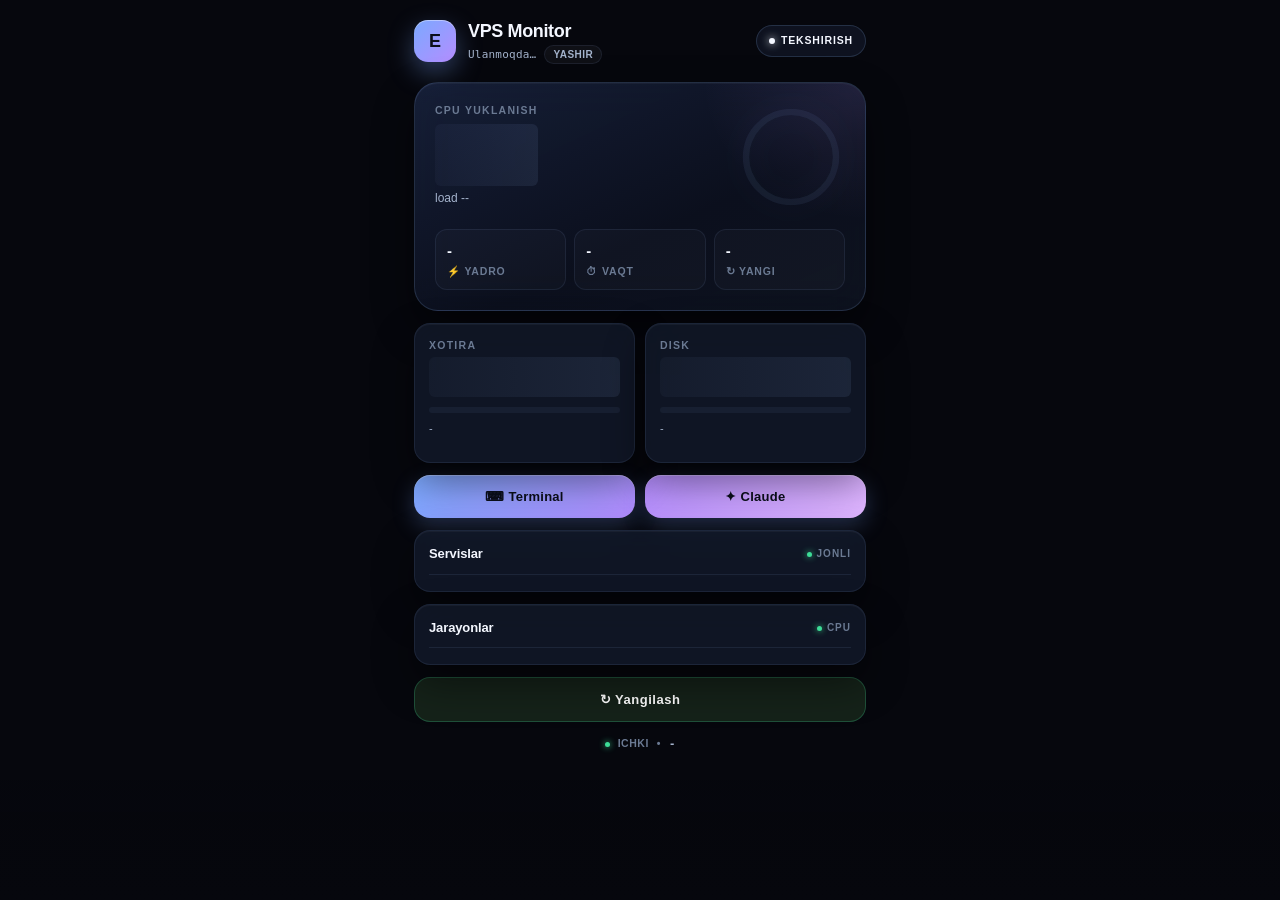
<file: templates/index.html>
<!doctype html>
<html lang="uz">
<head>
<meta charset="utf-8">
<meta name="viewport" content="width=device-width,initial-scale=1,viewport-fit=cover">
<title>VPS Monitor</title>
<script src="https://telegram.org/js/telegram-web-app.js"></script>
<link rel="stylesheet" href="/static/style.css?v=20260519r2">
</head>
<body>
<svg width="0" height="0" style="position:absolute" aria-hidden="true">
  <defs>
    <linearGradient id="ringGrad" x1="0%" y1="0%" x2="100%" y2="100%">
      <stop offset="0%" stop-color="#7ba9ff"/>
      <stop offset="100%" stop-color="#b48dff"/>
    </linearGradient>
  </defs>
</svg>

<div class="app">

  <div class="topbar">
    <div class="brand">
      <div class="logo">E</div>
      <div style="min-width:0">
        <h1>VPS Monitor</h1>
        <p>
          <span id="host">Ulanmoqda…</span>
          <button id="maskBtn" class="maskBtn" onclick="toggleMask()">Yashir</button>
        </p>
      </div>
    </div>
    <div id="health" class="status">TEKSHIRISH</div>
  </div>

  <section class="hero">
    <div class="heroHead">
      <div>
        <div class="metricLabel">CPU yuklanish</div>
        <div id="cpu" class="cpuBig skel">--%</div>
        <div id="load" class="sub">load --</div>
      </div>
      <div class="ringWrap">
        <svg viewBox="0 0 120 120">
          <circle class="ringBg" cx="60" cy="60" r="50"/>
          <circle id="cpuRing" class="ringVal" cx="60" cy="60" r="50" stroke-dasharray="314" stroke-dashoffset="314"/>
        </svg>
      </div>
    </div>
    <div class="miniStats">
      <div class="chip"><b id="cores">-</b><span class="sub">⚡ Yadro</span></div>
      <div class="chip"><b id="uptime">-</b><span class="sub">⏱ Vaqt</span></div>
      <div class="chip"><b id="refresh">-</b><span class="sub">↻ Yangi</span></div>
    </div>
    <div id="alerts" class="alerts"></div>
  </section>

  <section class="grid">
    <div class="card">
      <h3>Xotira</h3>
      <div id="ram" class="value skel">--%</div>
      <div id="ramBarBox" class="bar"><i id="ramBar"></i></div>
      <p id="ramd" class="sub">-</p>
    </div>
    <div class="card">
      <h3>Disk</h3>
      <div id="disk" class="value skel">--%</div>
      <div id="diskBarBox" class="bar"><i id="diskBar"></i></div>
      <p id="diskd" class="sub">-</p>
    </div>
  </section>

  <div class="termBtns">
    <button class="termBtn" type="button" onclick="openTerm()">⌨ Terminal</button>
    <button class="termBtn claude" type="button" onclick="openTerm('claude')">✦ Claude</button>
  </div>

  <section class="panel">
    <div class="panelTop"><h3>Servislar</h3><small>jonli</small></div>
    <div id="svc"></div>
  </section>

  <section class="panel">
    <div class="panelTop"><h3>Jarayonlar</h3><small>cpu</small></div>
    <div id="top"></div>
  </section>

  <button class="updateBtn" type="button" id="updateBtn" onclick="doUpdate()">↻ Yangilash</button>

  <div class="footer">
    <span class="dot-live"></span>
    <span>Ichki</span>
    <span>•</span>
    <span id="ts">-</span>
  </div>

</div>

<script>
const REFRESH={{refresh}};
const $=id=>document.getElementById(id);
let HOST_RAW='',HOST_MASKED=true;

let TELEGRAM_INIT_DATA = '';
if(window.Telegram && Telegram.WebApp){
  Telegram.WebApp.ready();
  Telegram.WebApp.expand();
  Telegram.WebApp.setHeaderColor('#06070d');
  Telegram.WebApp.setBackgroundColor('#06070d');
  TELEGRAM_INIT_DATA = Telegram.WebApp.initData || '';
  console.log('[TG] initData captured, length:', TELEGRAM_INIT_DATA.length);
}

function maskHost(h){return h.replace(/(ip-)?.*/, 'ip-***-***-***-***')}
function renderHost(){$('host').textContent=HOST_MASKED?maskHost(HOST_RAW):HOST_RAW;$('maskBtn').textContent=HOST_MASKED?'Ko\'rsat':'Yashir'}
function toggleMask(){HOST_MASKED=!HOST_MASKED;localStorage.setItem('vps_host_mask',HOST_MASKED?'1':'0');renderHost()}
HOST_MASKED=localStorage.getItem('vps_host_mask')!=='0';

function ring(p){
  const v=Math.min(p,100);
  $('cpuRing').style.strokeDashoffset=314-(314*v/100);
}
function bar(id,p,lvl){
  $(id+'Bar').style.width=Math.min(p,100)+'%';
  $(id+'BarBox').className='bar '+(lvl||'');
}
function unskel(el){el.classList.remove('skel')}

function openTerm(mode){
  const route = mode==='claude' ? '/claude' : '/terminal';
  const url = TELEGRAM_INIT_DATA
    ? `${route}?tg=${encodeURIComponent(TELEGRAM_INIT_DATA)}`
    : route;
  location.href = url;
}

async function load(){
  try{
    let r=await fetch('/api/metrics',{headers:{'X-Telegram-Init-Data':TELEGRAM_INIT_DATA}});
    if(r.status===401){
      $('health').textContent='XATO';$('health').className='status danger';
      return;
    }
    let m=await r.json();
    HOST_RAW=m.host;renderHost();
    $('health').textContent=m.health.label;$('health').className='status '+m.health.level;

    $('cpu').textContent=m.cpu.pct+'%';unskel($('cpu'));
    $('load').textContent=`${m.cpu.load1} · ${m.cpu.load5} · ${m.cpu.load15}`;
    ring(m.cpu.pct);

    $('cores').textContent=m.cpu.cores;
    $('uptime').textContent=m.uptime.split(' ').slice(0,2).join(' ');
    $('refresh').textContent=REFRESH+'s';

    $('ram').textContent=m.ram.pct+'%';unskel($('ram'));
    $('ramd').textContent=`${m.ram.used_gb} GB ishlatilgan • ${m.ram.avail_gb} GB bo'sh`;
    bar('ram',m.ram.pct,m.ram.level);

    $('disk').textContent=m.disk.pct+'%';unskel($('disk'));
    $('diskd').textContent=`${m.disk.used_gb} GB ishlatilgan • ${m.disk.free_gb} GB bo'sh`;
    bar('disk',m.disk.pct,m.disk.level);

    $('alerts').className='alerts '+(m.health.alerts.length?'show':'');
    $('alerts').textContent=m.health.alerts.join(' • ');

    let svc='';
    for(let s of m.services){
      svc+=`<div class="svcRow ${s.status}"><b>${s.name}</b><span>${s.status==='online'?'faol':'muammo'}</span></div>`;
    }
    $('svc').innerHTML=svc;

    let top='';
    for(let p of m.top){
      top+=`<div class="procRow"><span class="pid">${p.pid}</span><b>${p.cmd}</b><span class="pct">${p.cpu}%</span><span class="pct">${p.mem}%</span></div>`;
    }
    $('top').innerHTML=top;

    $('ts').textContent=new Date().toLocaleTimeString();
  }catch(e){
    console.error('[LOAD] Error:', e);
    $('health').textContent='XATO';$('health').className='status danger';
  }
}

async function doUpdate(){
  const btn=$('updateBtn');
  btn.textContent='Yangilanmoqda...';
  btn.disabled=true;
  try{
    await fetch('/api/update',{method:'POST',headers:{'X-Telegram-Init-Data':TELEGRAM_INIT_DATA}});
    btn.textContent='✓ Qayta yuklanadi...';
    setTimeout(()=>location.reload(), 6000);
  }catch(e){
    btn.textContent='↻ Yangilash';
    btn.disabled=false;
  }
}

load();
setInterval(load, REFRESH*1000);
</script>
</body>
</html>
</file>
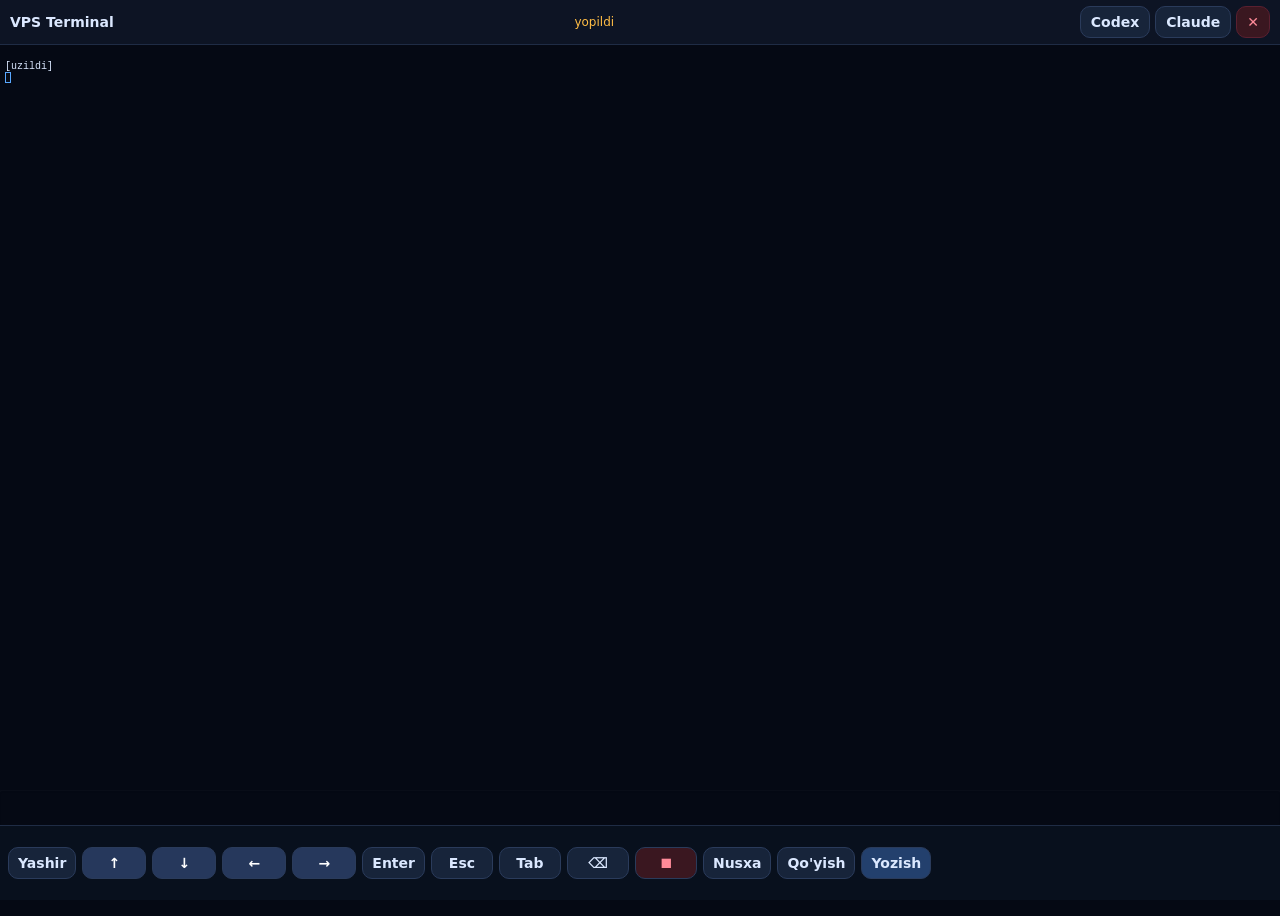
<file: templates/terminal.html>
<!doctype html><html><head><meta charset="utf-8"><meta name="viewport" content="width=device-width,initial-scale=1,maximum-scale=1,user-scalable=no,viewport-fit=cover"><title>Terminal</title><link rel="stylesheet" href="/static/vendor/xterm.css"><style>html,body{margin:0;height:100%;background:#050914;color:#dbe8ff;font-family:system-ui;overflow:hidden;touch-action:manipulation;-webkit-text-size-adjust:100%;-webkit-user-select:none;user-select:none}.bar{height:44px;display:flex;align-items:center;justify-content:space-between;padding:0 10px;border-bottom:1px solid #1f2c45;background:#0d1424}.bar b{font-size:14px}.bar .act{display:inline-block;background:#17243a;color:#dbe8ff;border:1px solid #2a3b5b;border-radius:10px;padding:7px 10px;font-weight:750;font-size:14px;margin-left:5px}.warn{color:#ffbd45;font-size:12px}#term{height:calc(100vh - 98px);padding:5px 5px 64px;touch-action:none}.keys{position:fixed;left:0;right:0;bottom:var(--kb-bottom,0px);height:60px;display:flex;gap:6px;overflow-x:auto;align-items:center;padding:7px 8px calc(7px + env(safe-area-inset-bottom));background:#08101d;border-top:1px solid #1f2c45;z-index:30;touch-action:pan-x;-webkit-overflow-scrolling:touch;overscroll-behavior-x:contain}.key{flex:0 0 auto;min-width:42px;text-align:center;background:#17243a;color:#dbe8ff;border:1px solid #2a3b5b;border-radius:10px;padding:8px 9px;font-weight:800;font-size:14px;line-height:1;touch-action:manipulation}.key.primary{background:#23406d}.key.nav{background:#26385c;color:#fff;min-width:44px}.key.danger{background:#3a1720;color:#ff8b99}.fallback{display:none;height:calc(100vh - 98px);padding:10px}#out{height:100%;width:100%;background:#050914;color:#dbe8ff;border:1px solid #1f2c45;border-radius:12px;padding:10px;font:12px monospace;white-space:pre-wrap;overflow:auto}.kb-catcher{position:fixed;left:0;right:0;bottom:calc(var(--kb-bottom,0px) + 60px);height:44px;opacity:.02;background:transparent;color:transparent;border:0;font-size:16px;z-index:10;caret-color:transparent;-webkit-user-select:text;user-select:text}.xterm textarea{font-size:16px!important;opacity:.01!important}</style></head><body><div class="bar"><b>VPS Terminal</b><span id="state" class="warn">ulanmoqda</span><div><span class="act" data-cmd="codex">Codex</span><span class="act" data-cmd="claude">Claude</span><span class="act" id="closeBtn" style="background:#3a1720;color:#ff8b99;border-color:#5a2030" onclick="location.href='/'">✕</span></div></div><div id="term"></div><div id="fallback" class="fallback"><div id="out"></div></div><textarea id="kb" class="kb-catcher" autocomplete="off" autocapitalize="off" spellcheck="false"></textarea><div class="keys" id="keys"><div class="key" data-hide="1">Yashir</div><div class="key nav" data-send="\u001b[A">↑</div><div class="key nav" data-send="\u001b[B">↓</div><div class="key nav" data-send="\u001b[D">←</div><div class="key nav" data-send="\u001b[C">→</div><div class="key" data-send="\r">Enter</div><div class="key" data-send="\u001b">Esc</div><div class="key" data-send="\t">Tab</div><div class="key" data-send="\x7f">⌫</div><div class="key danger" data-send="\u0003">⏹</div><div class="key" data-copy="1">Nusxa</div><div class="key" data-paste="1">Qo'yish</div><div class="key primary" data-focus="1">Yozish</div></div><script src="https://telegram.org/js/telegram-web-app.js"></script><script src="/static/vendor/xterm.js"></script><script src="/static/vendor/xterm-addon-fit.js"></script><script>
const AUTO='{{auto|default("")}}';let init='';try{const u=new URLSearchParams(location.search);init=u.get('tg')||'';if(!init && window.Telegram&&Telegram.WebApp){Telegram.WebApp.ready();Telegram.WebApp.expand();Telegram.WebApp.setHeaderColor('#050914');Telegram.WebApp.setBackgroundColor('#050914');init=Telegram.WebApp.initData||''}else if(window.Telegram&&Telegram.WebApp){Telegram.WebApp.ready();Telegram.WebApp.expand();Telegram.WebApp.setHeaderColor('#050914');Telegram.WebApp.setBackgroundColor('#050914');}}catch(e){}
let qs='tg='+encodeURIComponent(init);if(!init){alert('Terminal uchun Telegram orqali kirish zarur. Mini App dan oching.');}
let proto=location.protocol==='https:'?'wss':'ws';let cmdArg=AUTO==='claude'?'&cmd=claude':AUTO==='codex'?'&cmd=codex':'';let ws=new WebSocket(`${proto}://${location.host}/ws/terminal?${qs}${cmdArg}`);let term,fit,fb=false;const kb=document.getElementById('kb');
function decodeKey(x){return String(x).replace(/\\u001b/g,'\x1b').replace(/\\u0003/g,'\x03').replace(/\\t/g,'\t').replace(/\\r/g,'\r').replace(/\\x7f/g,'\x7f')}function send(x){if(ws&&ws.readyState===1)ws.send(decodeKey(x))}
function focusKb(){try{kb.focus({preventScroll:true});setTimeout(()=>kb.focus({preventScroll:true}),30);setTimeout(()=>kb.focus({preventScroll:true}),120)}catch(e){try{kb.focus()}catch(_){}}}
function hideKb(){try{kb.blur();document.activeElement&&document.activeElement.blur();Telegram?.WebApp?.hideKeyboard?.()}catch(e){}}
function write(s){if(fb){let o=document.getElementById('out');o.textContent+=s;o.scrollTop=o.scrollHeight}else term&&term.write(s)}
function fallback(){fb=true;document.getElementById('term').style.display='none';document.getElementById('fallback').style.display='block';document.getElementById('state').textContent='fallback';focusKb()}
try{term=new Terminal({cursorBlink:true,fontSize:10,scrollback:5000,convertEol:true,disableStdin:false,fontFamily:'ui-monospace,SFMono-Regular,Menlo,monospace',theme:{background:'#050914',foreground:'#dbe8ff',cursor:'#57a7ff'}});fit=new FitAddon.FitAddon();term.loadAddon(fit);term.open(document.getElementById('term'));setTimeout(()=>{fit.fit();resize();focusKb()},250);term.onData(d=>send(d))}catch(e){fallback()}
kb.addEventListener('input',()=>{let v=kb.value;if(v){send(v);kb.value=''}},{passive:true});
kb.addEventListener('keydown',e=>{if(e.key==='Enter'){send('\r');e.preventDefault()}else if(e.key==='Backspace'){send('\x7f');e.preventDefault()}else if(e.key==='Tab'){send('\t');e.preventDefault()}else if(e.key==='Escape'){send('\u001b');e.preventDefault()}},{passive:false});
function terminalText(){try{let b=term.buffer.active, out=[]; for(let i=0;i<Math.min(b.length,80);i++){out.push(b.getLine(i)?.translateToString(true)||'')} return out.join('\n').trim()}catch(e){return ''}}
async function navTap(el){
 if(el.dataset.hide){hideKb();return}
 if(el.dataset.focus){focusKb();return}
 if(el.dataset.copy){let txt='';try{txt=term?.getSelection?.()||terminalText(); await navigator.clipboard.writeText(txt); document.getElementById('state').textContent='nusxalandi'}catch(e){let txt=term?.getSelection?.()||terminalText(); window.prompt('Qo\'lda nusxalang:',txt); document.getElementById('state').textContent='qo\'lda nusxa'}focusKb();return}
 if(el.dataset.paste){try{let txt=await navigator.clipboard.readText(); if(!txt) txt=window.prompt('Matn qo\'yish:','')||''; if(txt) send(txt); document.getElementById('state').textContent='qo\'yildi'}catch(e){let txt=window.prompt('Matn qo\'yish:','')||''; if(txt) send(txt); document.getElementById('state').textContent=txt?'qo\'yildi':'bekor'}focusKb();return}
 if(el.dataset.send){send(el.dataset.send);focusKb();return}
 if(el.dataset.cmd){send(el.dataset.cmd+'\r');focusKb();return}
}
document.querySelectorAll('.key,.act').forEach(el=>{let moved=false;el.addEventListener('touchstart',e=>{moved=false},{passive:true});el.addEventListener('touchmove',e=>{moved=true},{passive:true});el.addEventListener('touchend',e=>{if(moved)return;e.preventDefault();e.stopPropagation();navTap(el)},{passive:false});el.addEventListener('mousedown',e=>{e.preventDefault();e.stopPropagation();navTap(el)});});
document.getElementById('term').addEventListener('pointerdown',e=>{e.preventDefault();focusKb()},{passive:false});
ws.onopen=()=>{document.getElementById('state').textContent='ulandi';resize();focusKb()};ws.onmessage=e=>write(e.data);ws.onerror=()=>{document.getElementById('state').textContent='xato'};ws.onclose=()=>{document.getElementById('state').textContent='yopildi';write('\r\n[uzildi]\r\n')};
function resize(){try{fit&&fit.fit();ws.readyState===1&&term&&ws.send(`__resize__:${term.cols}:${term.rows}`)}catch(e){}}addEventListener('resize',()=>setTimeout(()=>{resize();focusKb()},120));

function adjustKeyboardBar(){try{let vv=window.visualViewport;if(!vv)return;let bottom=Math.max(0, window.innerHeight - vv.height - vv.offsetTop);document.documentElement.style.setProperty('--kb-bottom', bottom+'px');setTimeout(resize,50)}catch(e){}}
if(window.visualViewport){visualViewport.addEventListener('resize',adjustKeyboardBar);visualViewport.addEventListener('scroll',adjustKeyboardBar);adjustKeyboardBar();}
document.addEventListener('gesturestart',e=>e.preventDefault());
</script></body></html>
</file>
<file: static/style.css>
:root{
  --bg-0:#06070d;
  --bg-1:#0b0f1c;
  --panel:rgba(20,28,46,.72);
  --panel-2:rgba(28,36,58,.5);
  --line:rgba(120,150,200,.12);
  --line-2:rgba(120,150,200,.22);
  --text:#f4f7ff;
  --text-2:#a4b3cc;
  --muted:#6b7a93;
  --ok:#3ddc97;
  --warn:#ffc658;
  --danger:#ff5e7a;
  --accent:#7ba9ff;
  --accent-2:#b48dff;
  --accent-3:#54e7d3;
  --grad-hero:linear-gradient(135deg,#7ba9ff 0%,#b48dff 100%);
  --grad-ok:linear-gradient(90deg,#3ddc97,#54e7d3);
  --grad-warn:linear-gradient(90deg,#ffc658,#ff9a3c);
  --grad-danger:linear-gradient(90deg,#ff5e7a,#ff8d3c);
  --shadow-card:0 1px 0 rgba(255,255,255,.04) inset, 0 18px 40px rgba(0,0,0,.45);
  --radius-lg:24px;
  --radius-md:16px;
  --radius-sm:12px;
  --ease:cubic-bezier(.2,.8,.2,1);
}

*{box-sizing:border-box}
html,body{
  margin:0;
  min-height:100%;
  background:var(--bg-0);
  color:var(--text);
  font:14px/1.45 -apple-system,BlinkMacSystemFont,"SF Pro Text",Inter,"Segoe UI",Roboto,Arial,sans-serif;
  -webkit-text-size-adjust:100%;
  -webkit-font-smoothing:antialiased;
  -moz-osx-font-smoothing:grayscale;
  font-feature-settings:"ss01","cv01","tnum";
}

body::before{
  content:"";
  position:fixed;
  inset:-200px -120px auto -120px;
  height:520px;
  background:
    radial-gradient(40% 60% at 22% 0%,rgba(123,169,255,.32) 0,transparent 60%),
    radial-gradient(35% 55% at 82% 8%,rgba(180,141,255,.28) 0,transparent 65%),
    radial-gradient(60% 80% at 50% 0%,rgba(15,22,40,.95) 30%,transparent 70%);
  filter:blur(8px);
  pointer-events:none;
  z-index:-1;
}

body::after{
  content:"";
  position:fixed;
  inset:0;
  background:linear-gradient(180deg,transparent 0%,rgba(6,7,13,.7) 60%,var(--bg-0) 100%);
  pointer-events:none;
  z-index:-1;
}

.app{
  position:relative;
  max-width:480px;
  margin:0 auto;
  padding:18px 14px calc(28px + env(safe-area-inset-bottom));
}

/* ---------- TOPBAR ---------- */
.topbar{
  display:flex;
  align-items:center;
  justify-content:space-between;
  margin-bottom:18px;
}
.brand{display:flex;gap:12px;align-items:center;min-width:0;flex:1}
.logo{
  width:42px;height:42px;
  border-radius:14px;
  background:var(--grad-hero);
  display:grid;place-items:center;
  font-weight:900;font-size:18px;
  color:#0a0e1a;
  box-shadow:0 10px 26px rgba(123,169,255,.35),inset 0 1px 0 rgba(255,255,255,.4);
  flex-shrink:0;
}
.brand h1{
  font-size:18px;
  margin:0;
  letter-spacing:-.02em;
  font-weight:800;
}
.brand p{
  margin:1px 0 0;
  color:var(--text-2);
  font-size:12px;
  display:flex;
  align-items:center;
  gap:8px;
  white-space:nowrap;
  overflow:hidden;
  text-overflow:ellipsis;
}
.brand p #host{
  font-family:ui-monospace,"SF Mono",Menlo,Consolas,monospace;
  font-size:11px;
  color:var(--text-2);
  letter-spacing:.02em;
}
.maskBtn{
  background:rgba(255,255,255,.04);
  border:1px solid var(--line);
  color:var(--text-2);
  font-size:10px;
  font-weight:700;
  padding:3px 8px;
  border-radius:999px;
  cursor:pointer;
  transition:all .2s var(--ease);
  text-transform:uppercase;
  letter-spacing:.05em;
}
.maskBtn:hover,.maskBtn:active{
  background:rgba(255,255,255,.08);
  color:var(--text);
}

.status{
  display:inline-flex;
  align-items:center;
  gap:6px;
  border:1px solid var(--line-2);
  border-radius:999px;
  padding:7px 12px;
  font-size:10.5px;
  font-weight:800;
  background:rgba(20,28,46,.6);
  letter-spacing:.08em;
  text-transform:uppercase;
  backdrop-filter:blur(10px);
  -webkit-backdrop-filter:blur(10px);
  white-space:nowrap;
  flex-shrink:0;
  transition:all .3s var(--ease);
}
.status::before{
  content:"";
  width:6px;height:6px;
  border-radius:50%;
  background:currentColor;
  box-shadow:0 0 8px currentColor;
  animation:pulse 2s var(--ease) infinite;
}
.status.ok{color:var(--ok);border-color:rgba(61,220,151,.35);background:rgba(15,40,30,.55)}
.status.warn{color:var(--warn);border-color:rgba(255,198,88,.35);background:rgba(40,30,15,.55)}
.status.danger{color:var(--danger);border-color:rgba(255,94,122,.4);background:rgba(45,15,25,.6)}

@keyframes pulse{
  0%,100%{opacity:1;transform:scale(1)}
  50%{opacity:.5;transform:scale(.85)}
}

/* ---------- HERO (CPU) ---------- */
.hero{
  background:linear-gradient(155deg,rgba(35,50,90,.55) 0%,rgba(15,22,40,.6) 60%,rgba(20,28,46,.55) 100%);
  border:1px solid var(--line-2);
  border-radius:var(--radius-lg);
  padding:20px;
  box-shadow:var(--shadow-card);
  margin-bottom:12px;
  backdrop-filter:blur(20px);
  -webkit-backdrop-filter:blur(20px);
  position:relative;
  overflow:hidden;
}
.hero::before{
  content:"";
  position:absolute;
  inset:0;
  background:radial-gradient(60% 100% at 100% 0%,rgba(180,141,255,.12) 0%,transparent 60%);
  pointer-events:none;
}
.heroHead{
  display:flex;
  justify-content:space-between;
  gap:12px;
  align-items:flex-start;
  position:relative;
}
.metricLabel{
  color:var(--muted);
  font-weight:700;
  font-size:10.5px;
  text-transform:uppercase;
  letter-spacing:.12em;
}
.cpuBig{
  font-size:62px;
  font-weight:800;
  letter-spacing:-.05em;
  margin:6px 0 4px;
  font-variant-numeric:tabular-nums;
  background:var(--grad-hero);
  -webkit-background-clip:text;
  background-clip:text;
  -webkit-text-fill-color:transparent;
  line-height:1;
}
.sub{
  color:var(--text-2);
  font-size:12px;
  line-height:1.4;
  font-variant-numeric:tabular-nums;
}
#load{
  white-space:nowrap;
  overflow:hidden;
  text-overflow:ellipsis;
}

.ringWrap{
  width:108px;height:108px;
  position:relative;
  flex-shrink:0;
}
.ringWrap svg{
  transform:rotate(-90deg);
  filter:drop-shadow(0 0 12px rgba(123,169,255,.4));
}
.ringBg{
  fill:none;
  stroke:rgba(120,150,200,.1);
  stroke-width:7;
}
.ringVal{
  fill:none;
  stroke:url(#ringGrad);
  stroke-width:7;
  stroke-linecap:round;
  transition:stroke-dashoffset .8s var(--ease);
}

.miniStats{
  display:grid;
  grid-template-columns:repeat(3,1fr);
  gap:8px;
  margin-top:18px;
  position:relative;
}
.chip{
  background:rgba(255,255,255,.025);
  border:1px solid var(--line);
  border-radius:var(--radius-sm);
  padding:10px 11px;
  display:flex;
  flex-direction:column;
  gap:2px;
  transition:all .25s var(--ease);
}
.chip:hover{background:rgba(255,255,255,.04);border-color:var(--line-2)}
.chip b{
  font-size:15px;
  font-weight:800;
  letter-spacing:-.01em;
  font-variant-numeric:tabular-nums;
}
.chip .sub{font-size:10.5px;text-transform:uppercase;letter-spacing:.08em;color:var(--muted);font-weight:700}

.alerts{
  display:none;
  margin-top:14px;
  padding:10px 12px;
  background:rgba(255,94,122,.08);
  border:1px solid rgba(255,94,122,.25);
  border-radius:var(--radius-sm);
  color:var(--danger);
  font-size:12px;
  font-weight:600;
  position:relative;
}
.alerts.show{display:block;animation:fadeIn .35s var(--ease)}
@keyframes fadeIn{from{opacity:0;transform:translateY(-4px)}to{opacity:1;transform:translateY(0)}}

/* ---------- GRID (RAM/DISK) ---------- */
.grid{
  display:grid;
  grid-template-columns:1fr 1fr;
  gap:10px;
  margin-bottom:12px;
}
.card{
  background:var(--panel);
  border:1px solid var(--line);
  border-radius:var(--radius-md);
  padding:14px;
  backdrop-filter:blur(16px);
  -webkit-backdrop-filter:blur(16px);
  box-shadow:var(--shadow-card);
  transition:border-color .25s var(--ease);
}
.card:hover{border-color:var(--line-2)}
.card h3{
  margin:0 0 4px;
  font-size:10.5px;
  font-weight:700;
  text-transform:uppercase;
  letter-spacing:.12em;
  color:var(--muted);
}
.card .value{
  font-size:28px;
  font-weight:800;
  letter-spacing:-.04em;
  margin:4px 0 10px;
  font-variant-numeric:tabular-nums;
}
.card .sub{font-size:11px;margin-top:8px;color:var(--text-2)}

.bar{
  position:relative;
  height:6px;
  background:rgba(120,150,200,.08);
  border-radius:999px;
  overflow:hidden;
}
.bar i{
  position:absolute;
  inset:0 auto 0 0;
  width:0%;
  background:var(--grad-ok);
  border-radius:999px;
  transition:width .8s var(--ease),background .3s var(--ease);
  box-shadow:0 0 8px currentColor;
}
.bar.warn i{background:var(--grad-warn)}
.bar.danger i{background:var(--grad-danger)}

/* ---------- PANELS (Services / Processes) ---------- */
.panel{
  background:var(--panel);
  border:1px solid var(--line);
  border-radius:var(--radius-md);
  padding:14px 14px 6px;
  backdrop-filter:blur(16px);
  -webkit-backdrop-filter:blur(16px);
  box-shadow:var(--shadow-card);
  margin-bottom:12px;
}
.panelTop{
  display:flex;
  justify-content:space-between;
  align-items:center;
  margin-bottom:10px;
  padding-bottom:10px;
  border-bottom:1px solid var(--line);
}
.panelTop h3{
  margin:0;
  font-size:13px;
  font-weight:800;
  letter-spacing:-.01em;
}
.panelTop small{
  font-size:10px;
  color:var(--muted);
  font-weight:700;
  text-transform:uppercase;
  letter-spacing:.1em;
  display:flex;
  align-items:center;
  gap:5px;
}
.panelTop small::before{
  content:"";
  width:5px;height:5px;border-radius:50%;
  background:var(--ok);
  box-shadow:0 0 6px var(--ok);
  animation:pulse 2s var(--ease) infinite;
}

.svcRow,.procRow{
  display:flex;
  align-items:center;
  justify-content:space-between;
  padding:9px 4px;
  border-bottom:1px solid rgba(120,150,200,.06);
  font-size:13px;
  gap:8px;
}
.svcRow:last-child,.procRow:last-child{border-bottom:0}
.svcRow b{
  font-weight:600;
  color:var(--text);
  font-size:12.5px;
  white-space:nowrap;
  overflow:hidden;
  text-overflow:ellipsis;
  flex:1;
  min-width:0;
}
.svcRow span{
  font-size:10.5px;
  font-weight:800;
  text-transform:uppercase;
  letter-spacing:.08em;
  padding:3px 9px;
  border-radius:999px;
  background:rgba(255,255,255,.04);
  color:var(--muted);
  flex-shrink:0;
}
.svcRow.active span,.svcRow.running span{
  background:rgba(61,220,151,.12);
  color:var(--ok);
}
.svcRow.failed span,.svcRow.inactive span,.svcRow.dead span{
  background:rgba(255,94,122,.12);
  color:var(--danger);
}

.procRow{font-family:ui-monospace,"SF Mono",Menlo,Consolas,monospace;font-size:11.5px}
.procRow .pid{
  color:var(--muted);
  font-size:10.5px;
  min-width:46px;
  font-variant-numeric:tabular-nums;
}
.procRow b{
  flex:1;
  font-weight:600;
  color:var(--text);
  white-space:nowrap;
  overflow:hidden;
  text-overflow:ellipsis;
  min-width:0;
  font-size:11.5px;
}
.procRow .pct{
  color:var(--text-2);
  font-size:11px;
  min-width:42px;
  text-align:right;
  font-variant-numeric:tabular-nums;
  font-weight:700;
}

/* ---------- TERMINAL CTA ---------- */
.termBtns{
  display:grid;
  grid-template-columns:1fr 1fr;
  gap:10px;
  margin-top:8px;
  margin-bottom:12px;
}
.termBtn{
  display:flex;
  align-items:center;
  justify-content:center;
  gap:8px;
  padding:14px;
  border-radius:var(--radius-md);
  background:var(--grad-hero);
  color:#0a0e1a;
  font-weight:800;
  font-size:13px;
  text-decoration:none;
  letter-spacing:.02em;
  transition:transform .2s var(--ease),box-shadow .2s var(--ease);
  box-shadow:0 8px 22px rgba(123,169,255,.25),inset 0 1px 0 rgba(255,255,255,.3);
  border:0;
  cursor:pointer;
}
.termBtn.claude{background:linear-gradient(135deg,#b48dff,#e0b6ff)}
.termBtn:active{transform:scale(.97)}

/* ---------- UPDATE BUTTON ---------- */
.updateBtn{
  display:block;
  width:100%;
  padding:14px;
  margin-bottom:12px;
  border-radius:var(--radius-md);
  background:rgba(40,70,40,.45);
  border:1px solid rgba(61,220,151,.25);
  color:#fff;
  font-weight:800;
  font-size:13px;
  letter-spacing:.04em;
  cursor:pointer;
  transition:all .2s var(--ease);
}
.updateBtn:active{transform:scale(.98);opacity:.85}
.updateBtn:disabled{opacity:.5;cursor:default}

/* ---------- FOOTER ---------- */
.footer{
  text-align:center;
  color:var(--muted);
  font-size:10.5px;
  margin-top:14px;
  letter-spacing:.05em;
  text-transform:uppercase;
  font-weight:700;
  display:flex;
  align-items:center;
  justify-content:center;
  gap:8px;
}
.footer #ts{
  color:var(--text-2);
  font-family:ui-monospace,"SF Mono",Menlo,Consolas,monospace;
  letter-spacing:0;
  text-transform:none;
}
.dot-live{
  width:5px;height:5px;
  border-radius:50%;
  background:var(--ok);
  box-shadow:0 0 6px var(--ok);
  animation:pulse 2s var(--ease) infinite;
  display:inline-block;
}

/* ---------- SKELETON LOADING ---------- */
.skel{
  background:linear-gradient(90deg,rgba(120,150,200,.05) 0%,rgba(120,150,200,.12) 50%,rgba(120,150,200,.05) 100%);
  background-size:200% 100%;
  animation:shimmer 1.5s infinite;
  border-radius:6px;
  color:transparent !important;
}
@keyframes shimmer{0%{background-position:200% 0}100%{background-position:-200% 0}}

/* ---------- VALUE TRANSITION ---------- */
.cpuBig,.card .value,.chip b{
  transition:opacity .3s var(--ease);
}

/* ---------- RESPONSIVE ---------- */
@media (max-width:380px){
  .cpuBig{font-size:52px}
  .ringWrap{width:96px;height:96px}
  .miniStats{grid-template-columns:repeat(3,1fr);gap:6px}
  .chip{padding:8px 9px}
  .chip b{font-size:13px}
}
</file>
<file: static/vendor/xterm.css>
/**
 * Copyright (c) 2014 The xterm.js authors. All rights reserved.
 * Copyright (c) 2012-2013, Christopher Jeffrey (MIT License)
 * https://github.com/chjj/term.js
 * @license MIT
 *
 * Permission is hereby granted, free of charge, to any person obtaining a copy
 * of this software and associated documentation files (the "Software"), to deal
 * in the Software without restriction, including without limitation the rights
 * to use, copy, modify, merge, publish, distribute, sublicense, and/or sell
 * copies of the Software, and to permit persons to whom the Software is
 * furnished to do so, subject to the following conditions:
 *
 * The above copyright notice and this permission notice shall be included in
 * all copies or substantial portions of the Software.
 *
 * THE SOFTWARE IS PROVIDED "AS IS", WITHOUT WARRANTY OF ANY KIND, EXPRESS OR
 * IMPLIED, INCLUDING BUT NOT LIMITED TO THE WARRANTIES OF MERCHANTABILITY,
 * FITNESS FOR A PARTICULAR PURPOSE AND NONINFRINGEMENT. IN NO EVENT SHALL THE
 * AUTHORS OR COPYRIGHT HOLDERS BE LIABLE FOR ANY CLAIM, DAMAGES OR OTHER
 * LIABILITY, WHETHER IN AN ACTION OF CONTRACT, TORT OR OTHERWISE, ARISING FROM,
 * OUT OF OR IN CONNECTION WITH THE SOFTWARE OR THE USE OR OTHER DEALINGS IN
 * THE SOFTWARE.
 *
 * Originally forked from (with the author's permission):
 *   Fabrice Bellard's javascript vt100 for jslinux:
 *   http://bellard.org/jslinux/
 *   Copyright (c) 2011 Fabrice Bellard
 *   The original design remains. The terminal itself
 *   has been extended to include xterm CSI codes, among
 *   other features.
 */

/**
 *  Default styles for xterm.js
 */

.xterm {
    cursor: text;
    position: relative;
    user-select: none;
    -ms-user-select: none;
    -webkit-user-select: none;
}

.xterm.focus,
.xterm:focus {
    outline: none;
}

.xterm .xterm-helpers {
    position: absolute;
    top: 0;
    /**
     * The z-index of the helpers must be higher than the canvases in order for
     * IMEs to appear on top.
     */
    z-index: 5;
}

.xterm .xterm-helper-textarea {
    padding: 0;
    border: 0;
    margin: 0;
    /* Move textarea out of the screen to the far left, so that the cursor is not visible */
    position: absolute;
    opacity: 0;
    left: -9999em;
    top: 0;
    width: 0;
    height: 0;
    z-index: -5;
    /** Prevent wrapping so the IME appears against the textarea at the correct position */
    white-space: nowrap;
    overflow: hidden;
    resize: none;
}

.xterm .composition-view {
    /* TODO: Composition position got messed up somewhere */
    background: #000;
    color: #FFF;
    display: none;
    position: absolute;
    white-space: nowrap;
    z-index: 1;
}

.xterm .composition-view.active {
    display: block;
}

.xterm .xterm-viewport {
    /* On OS X this is required in order for the scroll bar to appear fully opaque */
    background-color: #000;
    overflow-y: scroll;
    cursor: default;
    position: absolute;
    right: 0;
    left: 0;
    top: 0;
    bottom: 0;
}

.xterm .xterm-screen {
    position: relative;
}

.xterm .xterm-screen canvas {
    position: absolute;
    left: 0;
    top: 0;
}

.xterm .xterm-scroll-area {
    visibility: hidden;
}

.xterm-char-measure-element {
    display: inline-block;
    visibility: hidden;
    position: absolute;
    top: 0;
    left: -9999em;
    line-height: normal;
}

.xterm.enable-mouse-events {
    /* When mouse events are enabled (eg. tmux), revert to the standard pointer cursor */
    cursor: default;
}

.xterm.xterm-cursor-pointer,
.xterm .xterm-cursor-pointer {
    cursor: pointer;
}

.xterm.column-select.focus {
    /* Column selection mode */
    cursor: crosshair;
}

.xterm .xterm-accessibility,
.xterm .xterm-message {
    position: absolute;
    left: 0;
    top: 0;
    bottom: 0;
    right: 0;
    z-index: 10;
    color: transparent;
    pointer-events: none;
}

.xterm .live-region {
    position: absolute;
    left: -9999px;
    width: 1px;
    height: 1px;
    overflow: hidden;
}

.xterm-dim {
    /* Dim should not apply to background, so the opacity of the foreground color is applied
     * explicitly in the generated class and reset to 1 here */
    opacity: 1 !important;
}

.xterm-underline-1 { text-decoration: underline; }
.xterm-underline-2 { text-decoration: double underline; }
.xterm-underline-3 { text-decoration: wavy underline; }
.xterm-underline-4 { text-decoration: dotted underline; }
.xterm-underline-5 { text-decoration: dashed underline; }

.xterm-overline {
    text-decoration: overline;
}

.xterm-overline.xterm-underline-1 { text-decoration: overline underline; }
.xterm-overline.xterm-underline-2 { text-decoration: overline double underline; }
.xterm-overline.xterm-underline-3 { text-decoration: overline wavy underline; }
.xterm-overline.xterm-underline-4 { text-decoration: overline dotted underline; }
.xterm-overline.xterm-underline-5 { text-decoration: overline dashed underline; }

.xterm-strikethrough {
    text-decoration: line-through;
}

.xterm-screen .xterm-decoration-container .xterm-decoration {
	z-index: 6;
	position: absolute;
}

.xterm-screen .xterm-decoration-container .xterm-decoration.xterm-decoration-top-layer {
	z-index: 7;
}

.xterm-decoration-overview-ruler {
    z-index: 8;
    position: absolute;
    top: 0;
    right: 0;
    pointer-events: none;
}

.xterm-decoration-top {
    z-index: 2;
    position: relative;
}
</file>
